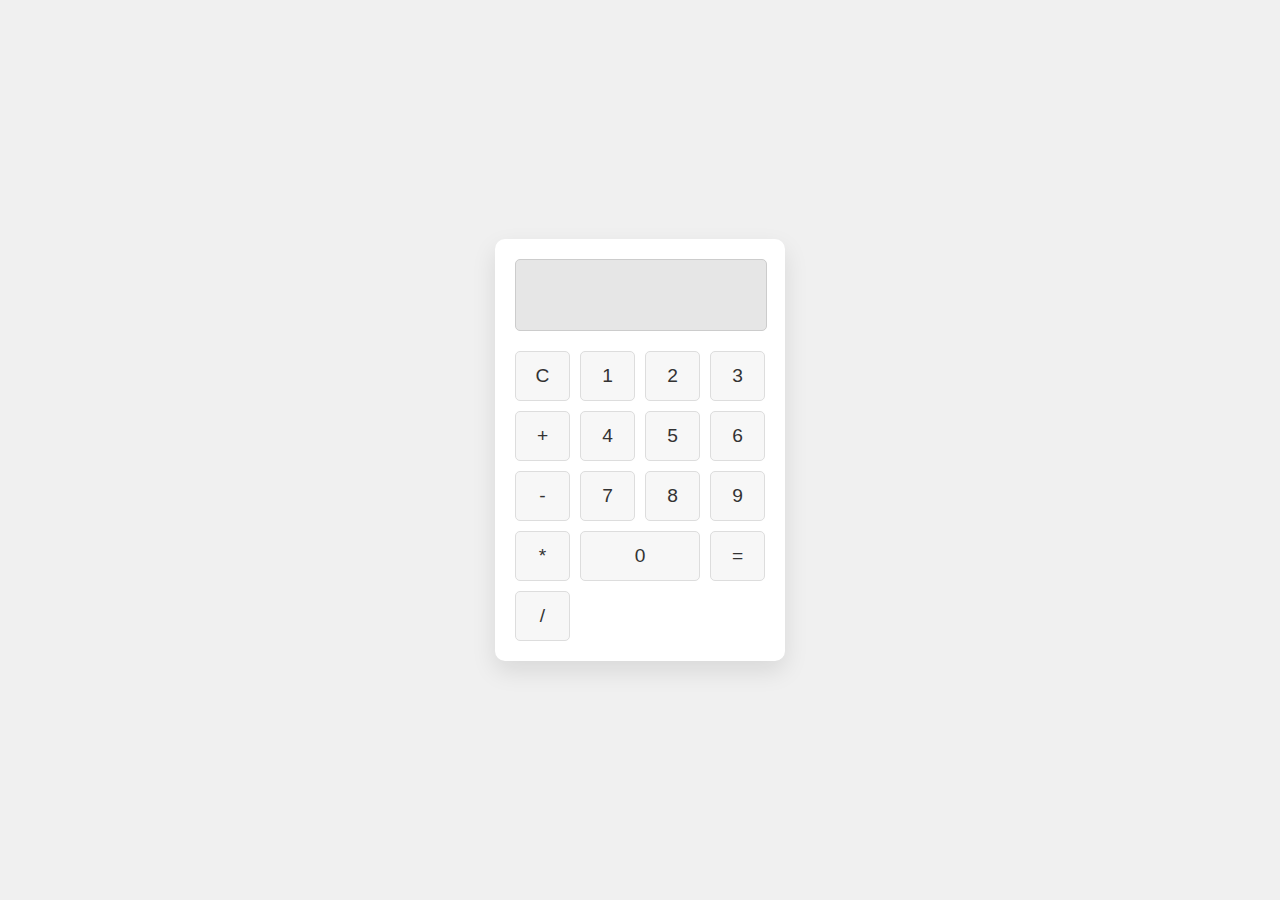
<file: calculator/index.html>
<!DOCTYPE html>
<html lang="en">
<head>
    <meta charset="UTF-8">
    <meta name="viewport" content="width=device-width, initial-scale=1.0">
    <title>Simple Calculator</title>
    <link rel="stylesheet" href="style.css">
</head>
<body>
    <div class="calculator">
        <input type="text" id="display" class="display" disabled>
        <div class="buttons">
            <button onclick="clearDisplay()">C</button>
            <button onclick="appendNumber('1')">1</button>
            <button onclick="appendNumber('2')">2</button>
            <button onclick="appendNumber('3')">3</button>
            <button onclick="setOperation('+')" class="operation-button">+</button>
            <button onclick="appendNumber('4')">4</button>
            <button onclick="appendNumber('5')">5</button>
            <button onclick="appendNumber('6')">6</button>
            <button onclick="setOperation('-')">-</button>
            <button onclick="appendNumber('7')">7</button>
            <button onclick="appendNumber('8')">8</button>
            <button onclick="appendNumber('9')">9</button>
            <button onclick="setOperation('*')">*</button>
            <button onclick="appendNumber('0')" class="button-0">0</button>
            <button onclick="calculateResult()" class="equal-button">=</button>
            <button onclick="setOperation('/')">/</button>
        </div>
    </div>
    <script src="script.js"></script>
</body>
</html>
</file>
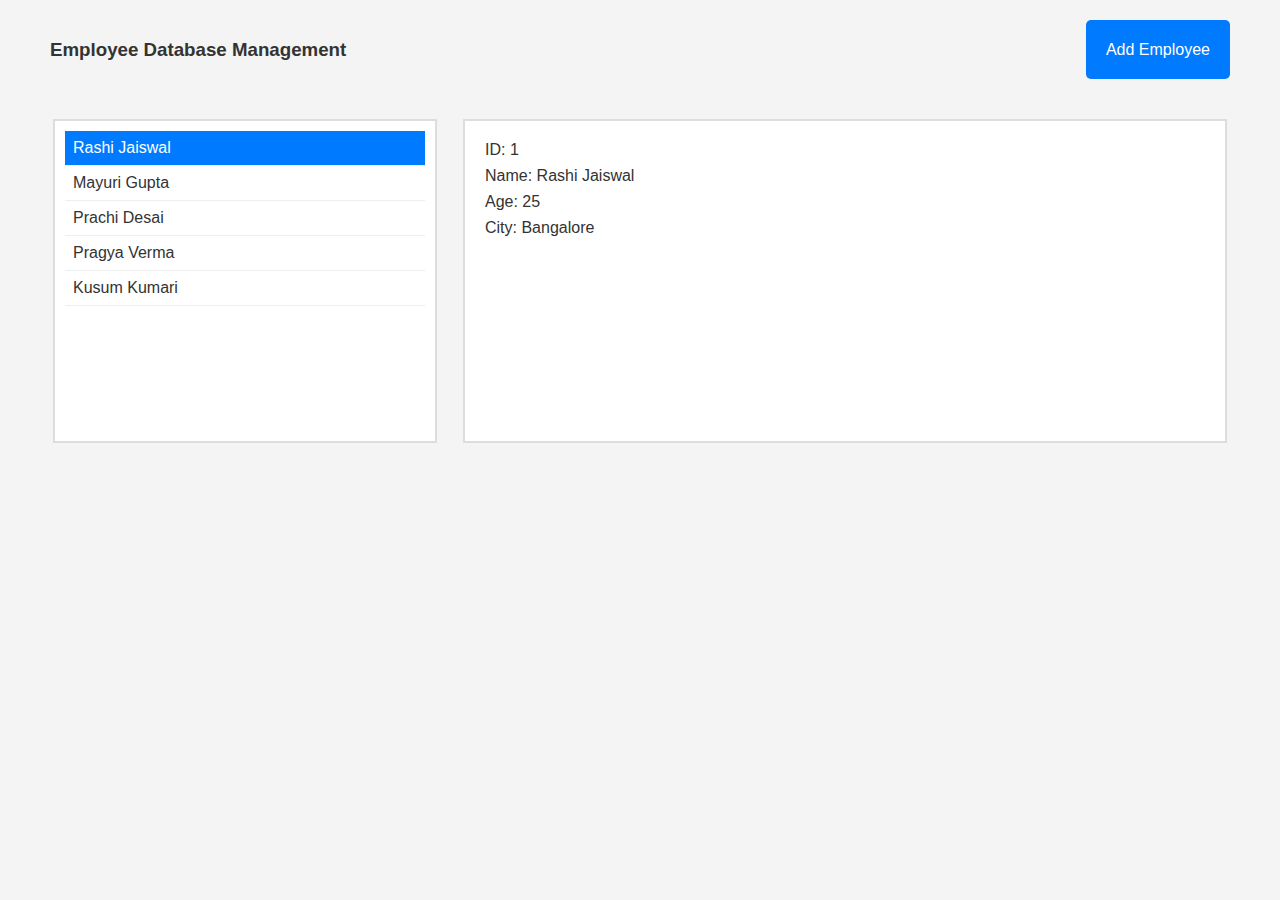
<file: employee-database-management/index.html>
<html lang="en">
<head>
    <meta charset="UTF-8">
    <meta name="viewport" content="width=device-width, initial-scale=1.0">
    <title>Employee Database Management System</title>
    <link rel="stylesheet" href="style.css">
</head>
<body>
  
    <header class="header">
        <h3>Employee Database Management</h3>
        <button class="createEmployee button">Add Employee</button>
    </header>
    
    <div class="addEmployee modal">
        <form class="addEmployee_create form">
            <input type="text" name="name" placeholder="Name" required/>
            <input type="text" name="city" placeholder="City" />
            <input type="number" name="age" placeholder="Age" required/>
            <input type="submit" class="button submit" value="Submit">
        </form>
    </div>
    
    <div class="container">
        <div class="employee-list">
            <!-- Employee names will be listed here -->
        </div>
        <div class="single-employee">
            <!-- Employee details will be displayed here -->
        </div>
    </div>
    
    <script src="script.js"></script>
    
</body>
</html>
</file>
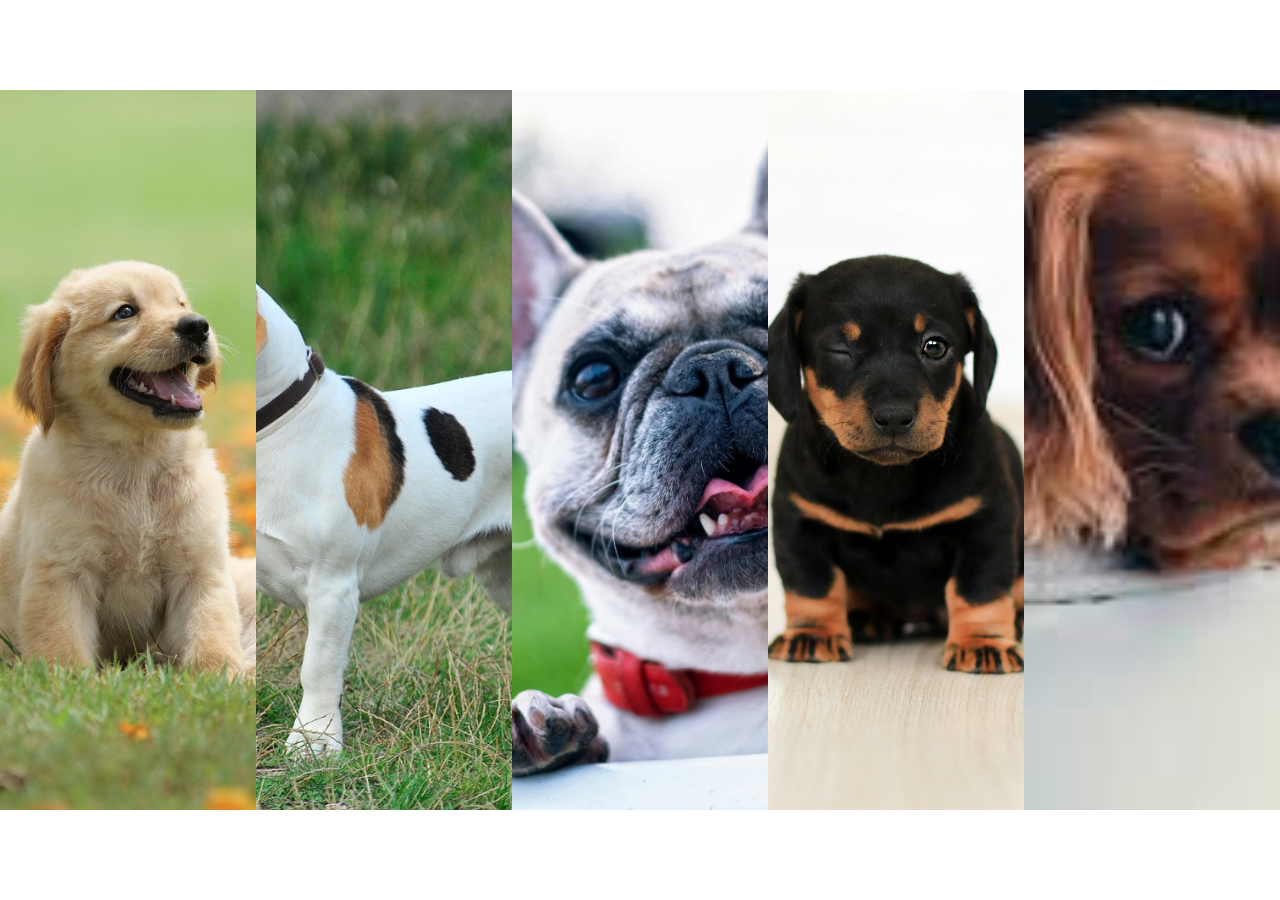
<file: image-accordion/index.html>
<html lang="en">
<head>
    <meta charset="UTF-8">
    <meta name="viewport" content="width=device-width, initial-scale=1.0">
    <title>Image Accordion</title>
    <link rel="stylesheet" href="style.css" />
</head>
<body>
        <div class="gallery-container">
        <div class="item"></div>
        <div class="item"></div>
        <div class="item"></div>
        <div class="item"></div>
        <div class="item"></div>
      </div>
    
    <script src="script.js"></script>
</body>
</html>
</file>
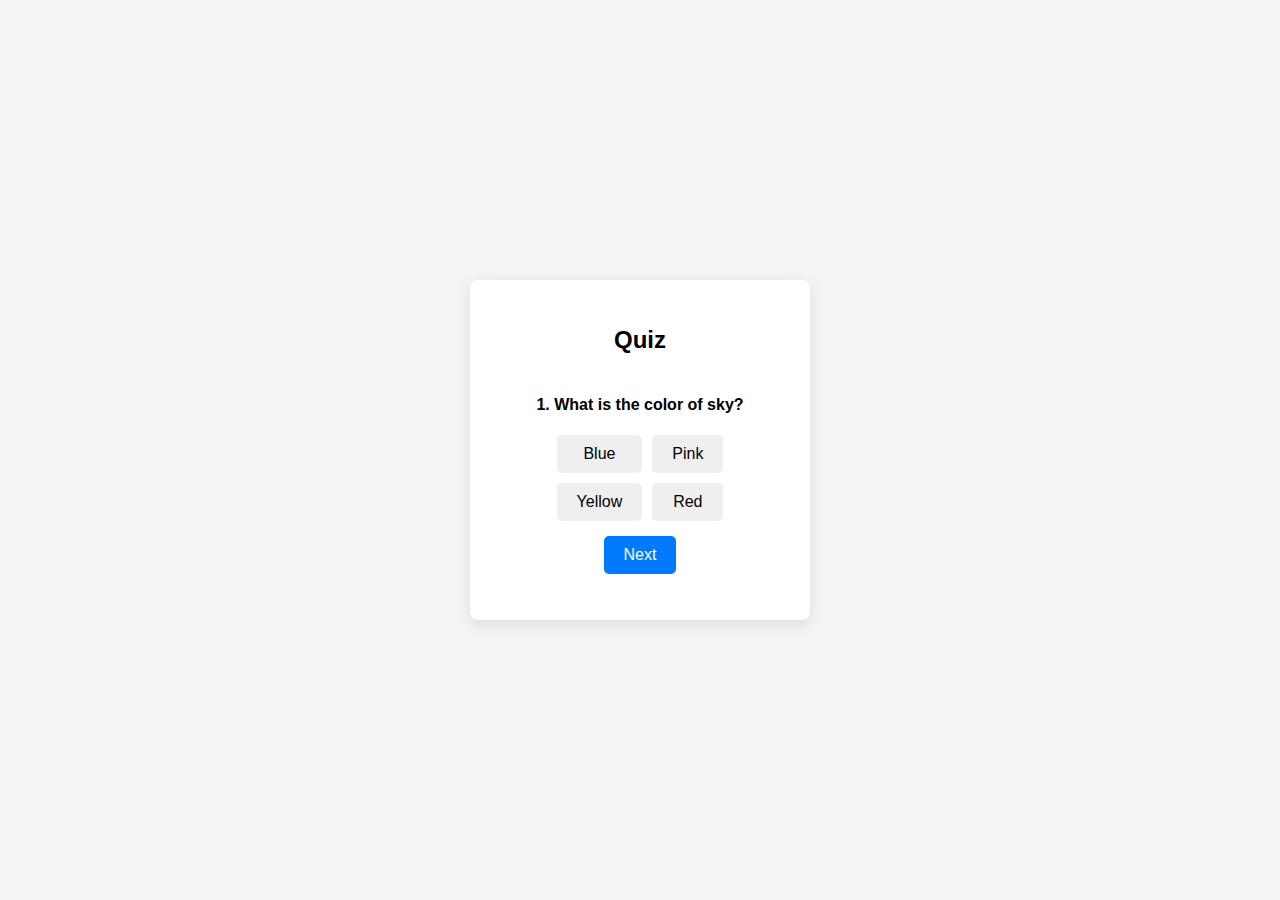
<file: quiz-app/index.html>
<!DOCTYPE html>
<html lang="en">
<head>
    <meta charset="UTF-8">
    <meta name="viewport" content="width=device-width, initial-scale=1.0">
    <title>Quiz</title>
    <link rel="stylesheet" href="style.css">
</head>
<body>
   
    <div class="container">
        <h3>Quiz</h3>
        <h4 id="question"></h4>
        <div id="options" style="display:grid; grid-template-columns: auto auto; gap: 10px;"></div>
        <button id="next">Next</button>
    </div>
    <script src="script.js"></script>
</body>
</html>
</file>
<file: calculator/style.css>
body {
    display: flex;
    justify-content: center;
    align-items: center;
    height: 100vh;
    margin: 0;
    background-color: #f0f0f0;
    font-family: 'Segoe UI', Tahoma, Geneva, Verdana, sans-serif;
}

.calculator {
    width: 250px;
    background-color: #fff;
    padding: 20px;
    border-radius: 10px;
    box-shadow: 0 10px 25px rgba(0, 0, 0, 0.1);
}

.display {
    width: calc(100% - 20px);
    height: 50px;
    padding: 10px;
    margin-bottom: 20px;
    border-radius: 5px;
    border: 1px solid #ccc;
    background-color: #e6e6e6;
    font-size: 1rem;
    text-align: right;
    color: #333;
    white-space: nowrap;
    overflow-x: auto;
}

.buttons {
    display: grid;
    grid-template-columns: repeat(4, 1fr);
    gap: 10px;
}

.buttons button {
    height: 50px;
    background-color: #f7f7f7;
    border: 1px solid #ddd;
    border-radius: 5px;
    font-size: 1.2rem;
    color: #333;
    cursor: pointer;
    transition: background-color 0.3s ease;
}

.buttons button:active {
    background-color: #ddd;
}

.button-0 {
    grid-column: span 2; /* Make the 0 button wider */
}

.operation-button {
    background-color: #f0f0f0;
}

.equal-button {
    background-color: #9EC862;
    color: white;
}

.equal-button:hover,
.operation-button:hover,
.buttons button:hover {
    filter: brightness(90%);
}
</file>
<file: employee-database-management/style.css>
body {
    font-family: Arial, sans-serif;
    background-color: #f4f4f4;
    margin: 0;
    padding: 20px;
    color: #333;
}

.modal {
    display: none;
    position: fixed;
    left: 0;
    top: 0;
    width: 100%;
    height: 100%;
    background-color: rgba(0, 0, 0, 0.5);
    justify-content: center;
    align-items: center;
}

.form {
    background: white;
    padding: 20px;
    border-radius: 8px;
    box-shadow: 0 2px 10px rgba(0, 0, 0, 0.1);
}

.container {
    display: flex;
    justify-content: space-around;
    padding: 20px;
}

.header {
    display: flex;
    justify-content: space-between;
    padding: 0 30px;
    margin-bottom: 20px;
}

.employee-list {
    border: 2px solid #ddd;
    padding: 10px;
    width: 30%;
    height: 300px;
    overflow-y: auto;
    background-color: white;
}

.employee-list span {
    display: block;
    padding: 8px;
    cursor: pointer;
    border-bottom: 1px solid #eee;
}

.employee-list span:hover {
    background-color: #e9e9e9;
}

.selected {
    color: white;
    background-color: #007BFF;
}

.single-employee {
    border: 2px solid #ddd;
    padding: 20px;
    width: 60%;
    background-color: white;
    height: auto;
    overflow-y: auto;
}

.single-employee div {
    margin-bottom: 8px;
}

.button {
    padding: 10px 20px;
    background-color: #007BFF;
    color: white;
    border: none;
    border-radius: 5px;
    cursor: pointer;
    font-size: 16px;
}

.button:hover {
    background-color: #0056b3;
}
</file>
<file: image-accordion/style.css>
body {
    margin: 0;
    padding: 0;
    display: flex;
    justify-content: center;
    align-items: center;
    height: 100vh;
}

.gallery-container {
    display: flex;
    flex-direction: row;
    width: 100%;
    height: 80vh;
}

.item {
    flex: 1; /* Ensure all items are visible */
    transition: flex 0.8s ease;
    cursor: pointer;
    overflow: hidden; /* Hide parts of the image that overflow */
}
</file>
<file: quiz-app/style.css>
body {
    margin: 0;
    padding: 0;
    background-color: #f4f4f4;
    display: flex;
    flex-direction: column;
    justify-content: center;
    align-items: center;
    height: 100vh;
    font-family: Arial, sans-serif; 
}

h3 {
    text-align: center;
    width: 100%;
    margin-top: 0; 
    margin-bottom: 20px; 
    font-size: 24px; 
}


.container {
    display: flex;
    flex-direction: column;
    background-color: white;
    color: black;
    width: 300px; 
    min-height: 300px; 
    justify-content: center;
    align-items: center;
    box-shadow: 0 4px 15px rgba(0,0,0,0.1);
    padding: 20px;
    border-radius: 8px; 
}

button {
    padding: 10px 20px;
    font-size: 16px;
    border: none;
    border-radius: 5px; 
    cursor: pointer;
}

button:hover {
    transform: scale(1.05); /* Slight increase in size on hover */
}

button:disabled {
    cursor: not-allowed;
}

#next {
    margin-top: 15px; 
    background-color: #007BFF;
    color: white; 
}

#next:hover {
    background-color: #0056b3; 
}
</file>
